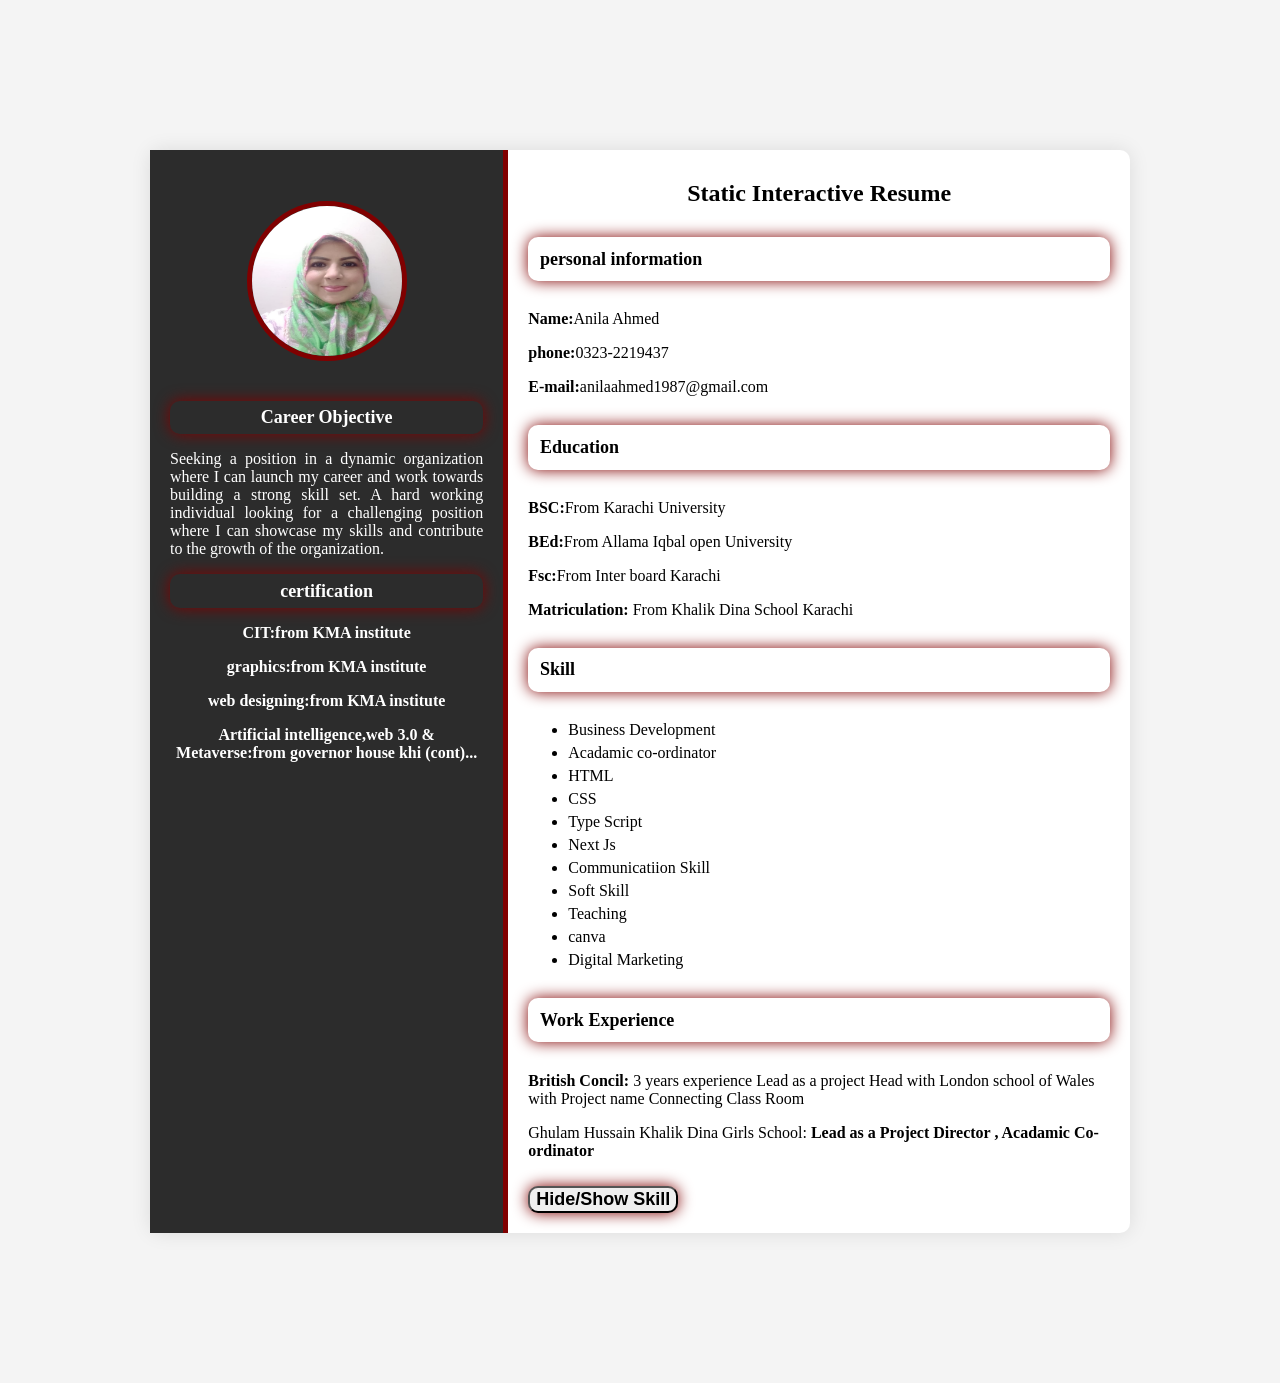
<file: mile stone 1,2 static resume/index.html>
<!DOCTYPE html>
<html lang="en">
<head>
     <title>Static interactive resume</title>
    <link rel="stylesheet" href="style.css">
    
</head>
<body>
    
    <div class="resume-container">
        <!-- left section -->
         <div class="left-section">
            <img src="anila preply pic.jpg" alt="profile picture"class="profile-pic">

            <section id="objective">
                <h3 style="color:white;">Career Objective</h3>
                <p style="text-align: justify;hyphens: auto;">Seeking a position in a dynamic organization where I can launch my career and work towards building a strong skill set. A hard working individual looking for a challenging position where I can showcase my skills and contribute to the growth of the organization.</p>
            </section>

            <section id="certification">
            <h3 style="color: white;">certification</h3>
            <p><b>CIT:from KMA institute</b></p>
            <p><b>graphics:from KMA institute</b></p>
            <p><b>web designing:from KMA institute</b></p>
            <p><b>Artificial intelligence,web 3.0 & Metaverse:from governor house khi (cont)...</b></p>
            </section>

            
         </div>
         <!-- right section -->
          <div class="right-section">
            <h1>Static Interactive Resume</h1>
            <!-- personal information -->
             <section id="personal information">
             <h3>personal information</h3>
             <p><b>Name:</b>Anila Ahmed</p>
             <p><b>phone:</b>0323-2219437</p>
             <p><b>E-mail:</b>anilaahmed1987@gmail.com<a href="mailto:anilaahmed1987@gmail.com"></a></p>
             </section>
             <!-- Education Section -->
              <section id="education">
                <h3>Education</h3>
                <p><b>BSC:</b>From Karachi University</p>
                <p><b>BEd:</b>From Allama Iqbal open University</p>
                <p><b>Fsc:</b>From Inter board Karachi</p>
                <p><b>Matriculation:</b> From Khalik Dina School Karachi</p>
              </section>
              <!-- SKILL SECTION -->
               <section id="skill">
                <h3>Skill</h3>
                <ul>
                    <li>Business Development</li>
                    <li>Acadamic co-ordinator</li>
                    <li>HTML</li>
                    <li>CSS</li>
                    <li>Type Script</li>
                    <li>Next Js</li>
                    <li>Communicatiion Skill</li>
                    <li>Soft Skill</li>
                    <li>Teaching</li>
                    <li>canva</li>
                    <li>Digital Marketing</li>


                </ul>
               </section>

               <!-- WORK EXPERIENCE -->
                <section id="work experience">
                    <h3>Work Experience</h3>
                    <p><b>British Concil:</b> 3 years experience Lead as a project Head with London school of Wales with Project name Connecting Class Room</p>
                    <p>Ghulam Hussain Khalik Dina Girls School: <b> Lead as a Project Director , Acadamic Co-ordinator </b></p>

                </section>

                <!-- BUTTON TO TOGGLE SKILL SECTION -->
                 <button id="toggle-skill"><b>Hide/Show Skill</b></button>

          </div>
    </div>
    <script src="script.js"></script>

</body>
</html>
</file>
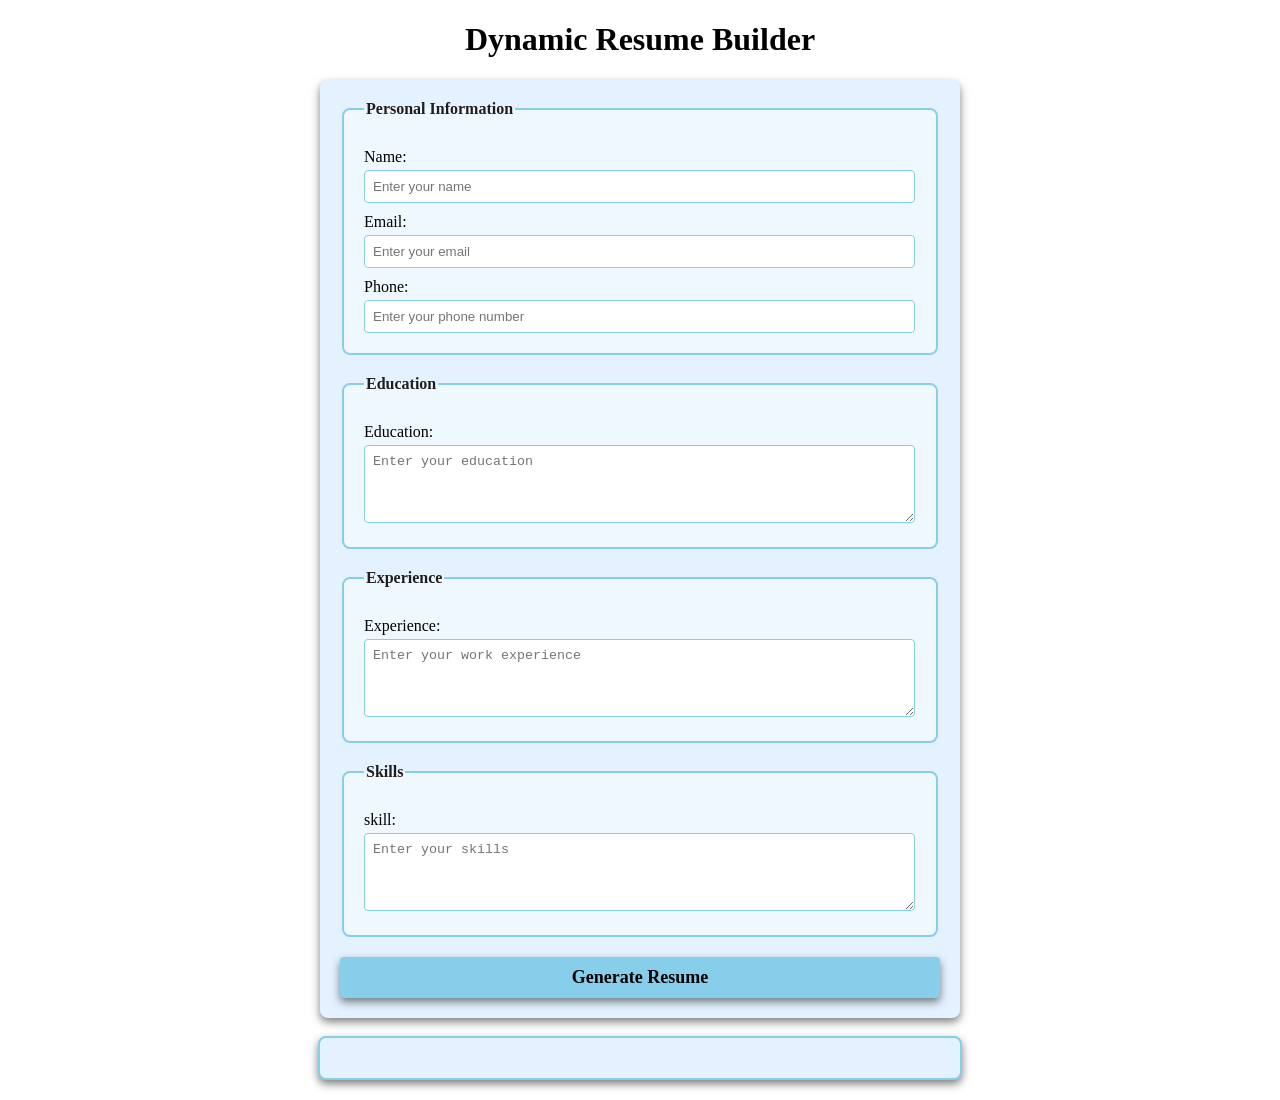
<file: mile stone 3 dynamic resume/index.html>
<!DOCTYPE html>
<html lang="en">
<head>
    <meta charset="UTF-8">
    <meta name="viewport" content="width=device-width, initial-scale=1.0">
    <title>Document</title>
    <link rel="stylesheet" href="style.css">
</head>
<body>
    <h1>Dynamic Resume Builder</h1>
    <form id="resume-form">
    <fieldset>
        <legend>Personal Information</legend>
        <label for="name">Name:</label>
        <input type="text" id="name" placeholder="Enter your name" required>

        <label for="email">Email:</label>
        <input type="email" id="email" placeholder="Enter your email" required>

        <label for="phone">Phone:</label>
        <input type="tel" id="phone" placeholder="Enter your phone number" required>
    </fieldset>

    <fieldset>
        <legend>Education</legend>
        <label for="education">Education:</label>
        <textarea name="" id="education" placeholder="Enter your education" rows="4"  required></textarea>
    </fieldset>

    <fieldset>
        <legend>Experience</legend>
        <label for="experience">Experience:</label>
        <textarea name="" id="experience" placeholder="Enter your work experience" rows="4" required></textarea>
    </fieldset>

    <fieldset>
        <legend>Skills</legend>
        <label for="skills">skill:</label>
        <textarea name="" id="skills" placeholder="Enter your skills" rows="4" required></textarea>
    </fieldset>

    <button type="submit"> <b>Generate Resume </b></button>

    </form>
    <br>
    <!-- dynamic Resume -->
     <div id="resume-display"></div>
     <!-- resume will be generated below -->

     <script src="main.js"></script>

</body>
</html>
</file>
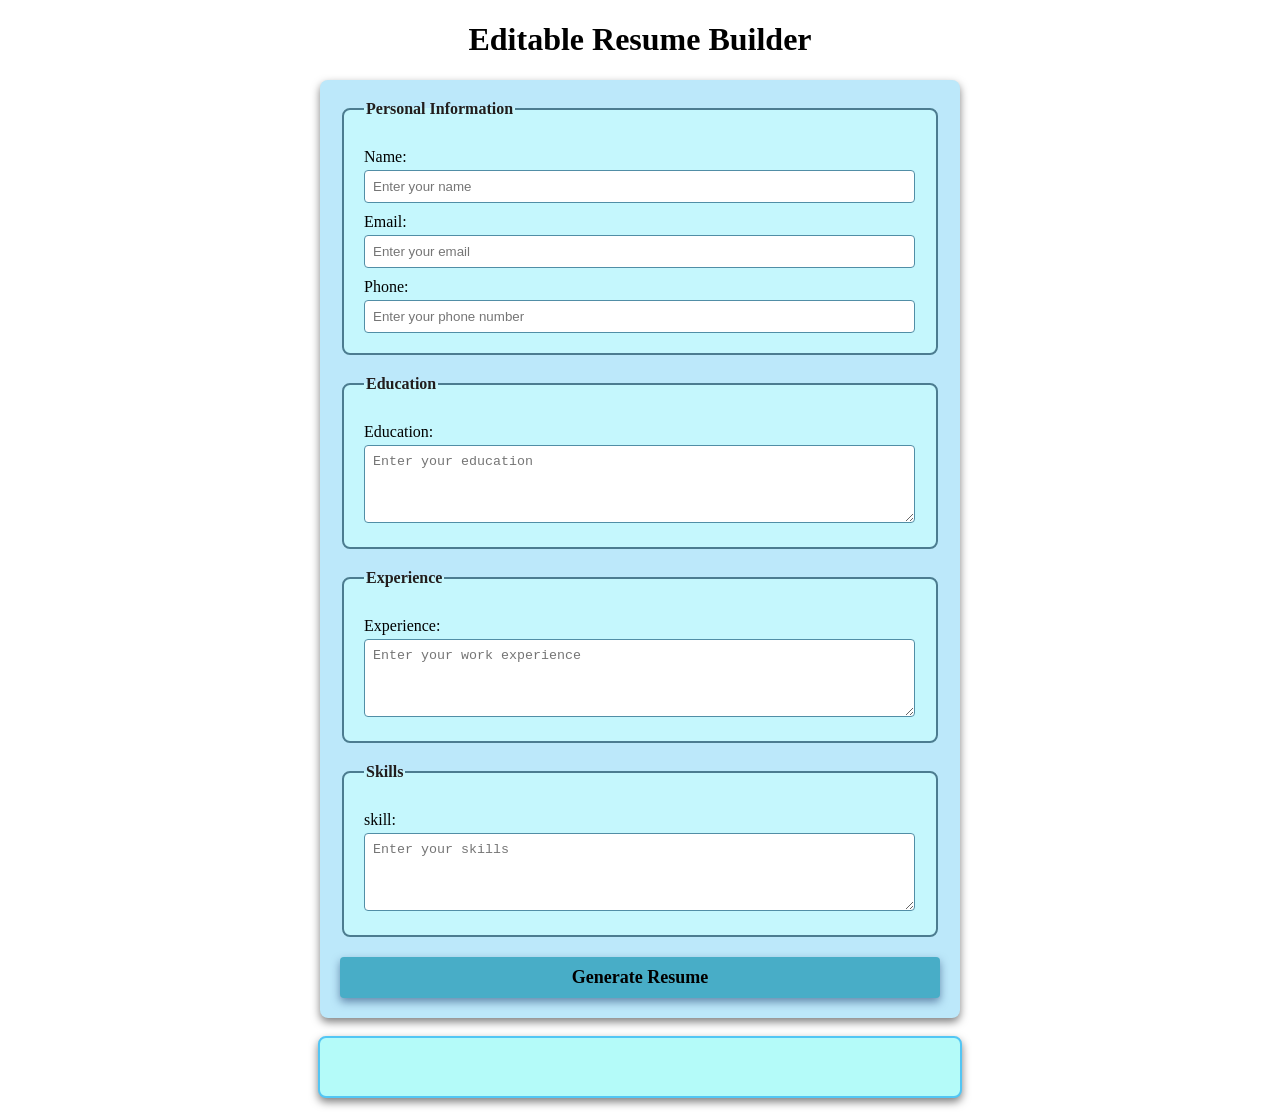
<file: mile stone 4 editable resume/index.html>
<!DOCTYPE html>
<html lang="en">
<head>
    <meta charset="UTF-8">
    <meta name="viewport" content="width=device-width, initial-scale=1.0">
    <title>Editable Resume Builder</title>
    <link rel="stylesheet" href="style.css">
</head>
<body>
    <h1>Editable Resume Builder</h1>
    <form id="resume-form">
    <fieldset>
        <legend>Personal Information</legend>
        <label for="name">Name:</label>
        <input type="text" id="name" placeholder="Enter your name" required>

        <label for="email">Email:</label>
        <input type="email" id="email" placeholder="Enter your email" required>

        <label for="phone">Phone:</label>
        <input type="tel" id="phone" placeholder="Enter your phone number" required>
    </fieldset>

    <fieldset>
        <legend>Education</legend>
        <label for="education">Education:</label>
        <textarea name="" id="education" placeholder="Enter your education" rows="4 required"></textarea>
    </fieldset>

    <fieldset>
        <legend>Experience</legend>
        <label for="experience">Experience:</label>
        <textarea name="" id="experience" placeholder="Enter your work experience" rows="4 required"></textarea>
    </fieldset>

    <fieldset>
        <legend>Skills</legend>
        <label for="skills">skill:</label>
        <textarea name="" id="skills" placeholder="Enter your skills" rows="4 required"></textarea>
    </fieldset>

    <button type="submit"> <b>Generate Resume </b></button>

    </form>
    <br>
    <!-- Editable Resume -->
     <div id="resume-display" contenteditable="true"></div>
     <!--Editable resume will be generated below -->

     <script src="main.js"></script>

</body>
</html>
</file>
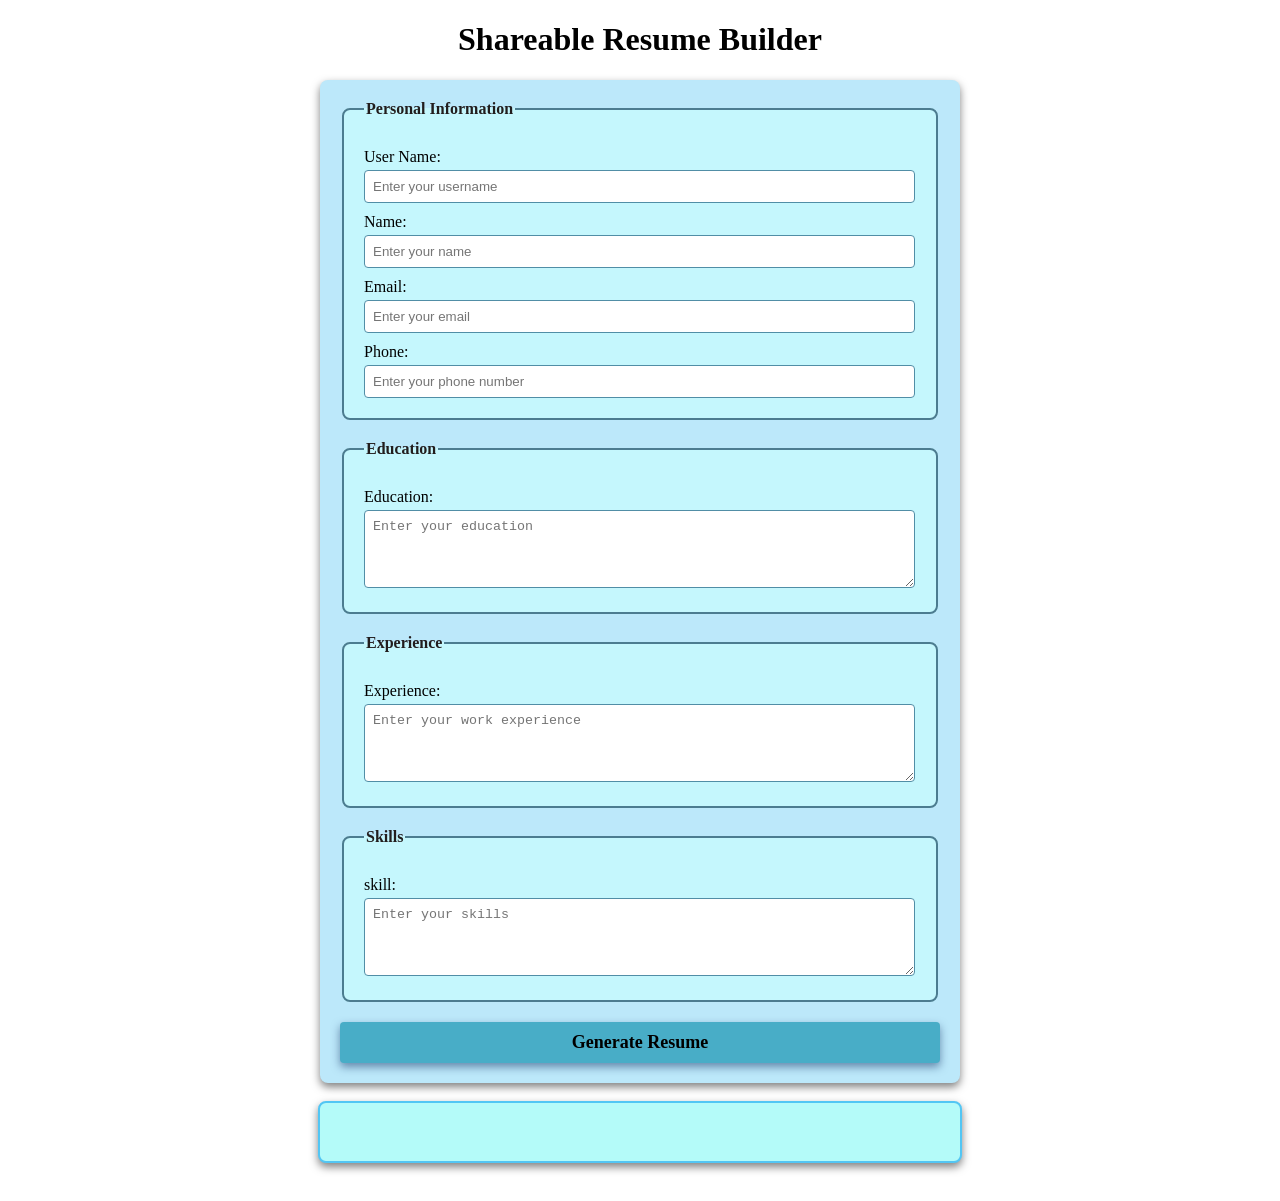
<file: mile stone 5 shareable resume/index.html>
<!DOCTYPE html>
<html lang="en">
<head>
    <meta charset="UTF-8">
    <meta name="viewport" content="width=device-width, initial-scale=1.0">
    <title>Shareable Resume Builder</title>
    <link rel="stylesheet" href="style.css">
</head>
<body>
    <h1>Shareable Resume Builder</h1>
    <form id="resume-form">
    <fieldset>
        <legend>Personal Information</legend>

        <label for="username"> User Name:</label>
        <input type="text" id="username" placeholder="Enter your username" required>
        
        <label for="name">Name:</label>
        <input type="text" id="name" placeholder="Enter your name" required>

        <label for="email">Email:</label>
        <input type="email" id="email" placeholder="Enter your email" required>

        <label for="phone">Phone:</label>
        <input type="tel" id="phone" placeholder="Enter your phone number" required>
    </fieldset>

    <fieldset>
        <legend>Education</legend>
        <label for="education">Education:</label>
        <textarea name="" id="education" placeholder="Enter your education" rows="4 required"></textarea>
    </fieldset>

    <fieldset>
        <legend>Experience</legend>
        <label for="experience">Experience:</label>
        <textarea name="" id="experience" placeholder="Enter your work experience" rows="4 required"></textarea>
    </fieldset>

    <fieldset>
        <legend>Skills</legend>
        <label for="skills">skill:</label>
        <textarea name="" id="skills" placeholder="Enter your skills" rows="4 required"></textarea>
    </fieldset>

    <button type="submit"> <b>Generate Resume </b></button>
   

    </form>
    <br>
    <!-- Shareable Resume -->
     <div id="resume-display" contenteditable="true">
     
    </div>
    <!--shareable resume will be generated below -->

    <br>
    <!-- section for the shareable link and down load option -->

     <div id="shareable-link-container" style="display: none;">
        <h2>Shareable link</h2>
        <p>Here is a unique link to view or edit your resume:</p>
        <a href="#" id="shareable-link" target="_blank"></a>
        <br>
        <button id="download-pdf"><b>Download As PDF</b></button>
        


     </div>

     <script src="main.js"></script>

</body>
</html>
</file>
<file: mile stone 1,2 static resume/style.css>
body{
    font-family: 'Times New Roman', Times, serif;
    background-color: #f4f4f4;
    margin: 0;
    padding: 150px;

}
.resume-container{
    display:flex;
    flex-direction: row;
    background-color: white;
    width: 100%;
    margin:0 auto;
     border-radius:10px ;
     box-shadow:0 0 20px rgba(0, 0, 0, 0.1);
}
.left-section{
    background-color: #2c2c2c;
    color: white;
    padding: 20px;
    width: 35%;
    text-align: center;
    border-right: 5px solid maroon;


}
.profile-pic{
    width: 150px;
    height: 150px;
    margin-top: 10%;
    border-radius: 50%;
    border: 5px solid maroon;
    margin-bottom :20px;
    
}

h1 {
    font-size: 24px;
     margin:10px 0;
    margin-bottom:30px;
    text-align: center;
}

h3{
    font-size: 18px;
    padding: 2%;
    margin: 20px 0 10px;
    color: black;
    border-radius: 10px;
    box-shadow: 0 0 15px maroon;
    margin-top: 5%;
    margin-bottom: 5%;

}
ul  {
    list-style-type:fill round;
    padding: 10;
    margin: 10px 0 ;
}
ul li {
    margin: 5px 0;
}



/* right side styling */





.right-section {
    padding: 20px;
    width: 65%;


    
     
}

button{
    font-family: Arial,sans-serif;
    border-radius: 10px;
    box-shadow: 0 0 15px maroon;
    cursor: pointer;
    margin-top: 10px;
    font-size: 18px;
}
button:hover{
    background-color: rosybrown;

}
</file>
<file: mile stone 3 dynamic resume/style.css>
/* Styling form and resume sections

body {
    font-family: 'Times New Roman', Times, serif;
    margin: 20px;
    padding: 0;
    background-color: white;
}

form {
    margin: auto;
    background-color: rgb(188, 232, 250);
    border-radius: 8px;
    box-shadow: 0 4px 8px rgba(0, 0, 0, 0.5);
    padding: 20px;
    max-width: 600px;
}

h1 {
    text-align: center;
    color: black;
}

fieldset {
    border: 2px solid rgb(76, 124, 144);
    border-radius: 8px;
    padding: 20px;
    margin-bottom: 20px;
    background-color: rgb(197, 247, 253);
}

legend {
    font-weight: bold;
    text-align: left;
    color: rgb(34, 29, 29);
}

label {
    display: block;
    margin-top: 10px;
    color: black;

}

input,textarea {
    margin-top: 4px;
    padding: 8px;
    width: calc(100% - 1px);
    border: 1px solid rgb(81, 142, 166);
    border-radius: 4px;
    box-sizing: border-box;
}

button {
    display: block;
    width: 100%;
    background-color: rgb(72, 173, 199);
    color: black;
    border: none;
    border-radius: 4px;
    box-shadow: 0 4px 8px rgba(14, 44, 95, 0.5);
    margin-top: 10px;
    font-size: 18px;
    font-family: 'Times New Roman', Times, serif;
    padding: 10px;
    cursor: pointer;
}

button:hover {
    color: blue;
}

#resume-display {
    max-width: 600px;
    margin: auto;
    padding: 20px;
    border: 2px solid rgb(82, 198, 244);
    border-radius: 8px;
    background-color: rgb(180, 251, 249);
    box-shadow: 0 4px 8px rgba(0, 0, 0, 0.5);
}

#resume-display h2 {
    color: black;
} */






/* Styling form and resume sections */

body {
    font-family: 'Times New Roman', Times, serif;
    margin: 20px;
    padding: 0;
    background-color: white;
}

form {
    margin: auto;
    background-color: rgb(228, 242, 255);
    border-radius: 8px;
    box-shadow: 0 4px 8px rgba(0, 0, 0, 0.5);
    padding: 20px;
    max-width: 600px;
}

h1 {
    text-align: center;
    color: black;
}

fieldset {
    border: 2px solid skyblue;
    border-radius: 8px;
    padding: 20px;
    margin-bottom: 20px;
    background-color: aliceblue;
}

legend {
    font-weight: bold;
    text-align: left;
    color: rgb(34, 29, 29);
}

label {
    display: block;
    margin-top: 10px;
    color: black;

}

input,textarea {
    margin-top: 4px;
    padding: 8px;
    width: calc(100% - 1px);
    border: 1px solid skyblue;
    border-radius: 4px;
    box-sizing: border-box;
}

button {
    display: block;
    width: 100%;
    background-color: skyblue;
    color: black;
    border: none;
    border-radius: 4px;
    box-shadow: 0 4px 8px rgba(0, 0, 0, 0.5);
    margin-top: 10px;
    font-size: 18px;
    font-family: 'Times New Roman', Times, serif;
    padding: 10px;
    cursor: pointer;
}

button :hover {
    color: blue;
}

#resume-display {
    max-width: 600px;
    margin: auto;
    padding: 20px;
    border: 2px solid skyblue;
    border-radius: 8px;
    background-color: rgb(228, 242, 255);
    box-shadow: 0 4px 8px rgba(0, 0, 0, 0.5);
}

#resume-display h2 {
    color: black;
}
</file>
<file: mile stone 4 editable resume/style.css>
/* Styling form and resume sections */

body {
    font-family: 'Times New Roman', Times, serif;
    margin: 20px;
    padding: 0;
    background-color: white;
}

form {
    margin: auto;
    background-color: rgb(188, 232, 250);
    border-radius: 8px;
    box-shadow: 0 4px 8px rgba(0, 0, 0, 0.5);
    padding: 20px;
    max-width: 600px;
}

h1 {
    text-align: center;
    color: black;
}

fieldset {
    border: 2px solid rgb(76, 124, 144);
    border-radius: 8px;
    padding: 20px;
    margin-bottom: 20px;
    background-color: rgb(197, 247, 253);
}

legend {
    font-weight: bold;
    text-align: left;
    color: rgb(34, 29, 29);
}

label {
    display: block;
    margin-top: 10px;
    color: black;

}

input,textarea {
    margin-top: 4px;
    padding: 8px;
    width: calc(100% - 1px);
    border: 1px solid rgb(81, 142, 166);
    border-radius: 4px;
    box-sizing: border-box;
}

button {
    display: block;
    width: 100%;
    background-color: rgb(72, 173, 199);
    color: black;
    border: none;
    border-radius: 4px;
    box-shadow: 0 4px 8px rgba(14, 44, 95, 0.5);
    margin-top: 10px;
    font-size: 18px;
    font-family: 'Times New Roman', Times, serif;
    padding: 10px;
    cursor: pointer;
}

button:hover {
    color: blue;
}

#resume-display {
    max-width: 600px;
    margin: auto;
    padding: 20px;
    border: 2px solid rgb(82, 198, 244);
    border-radius: 8px;
    background-color: rgb(180, 251, 249);
    box-shadow: 0 4px 8px rgba(0, 0, 0, 0.5);
    /* Making the resume editable */
    outline: none;
}

#resume-display h2 {
    color: black;
}
</file>
<file: mile stone 5 shareable resume/style.css>
/* Styling form and resume sections */

body {
    font-family: 'Times New Roman', Times, serif;
    margin: 20px;
    padding: 0;
    background-color: white;
}

form {
    margin: auto;
    background-color: rgb(188, 232, 250);
    border-radius: 8px;
    box-shadow: 0 4px 8px rgba(0, 0, 0, 0.5);
    padding: 20px;
    max-width: 600px;
}

h1 {
    text-align: center;
    color: black;
}

fieldset {
    border: 2px solid rgb(76, 124, 144);
    border-radius: 8px;
    padding: 20px;
    margin-bottom: 20px;
    background-color: rgb(197, 247, 253);
}

legend {
    font-weight: bold;
    text-align: left;
    color: rgb(34, 29, 29);
}

label {
    display: block;
    margin-top: 10px;
    color: black;

}

input,textarea {
    margin-top: 4px;
    padding: 8px;
    width: calc(100% - 1px);
    border: 1px solid rgb(81, 142, 166);
    border-radius: 4px;
    box-sizing: border-box;
}

button {
    display: block;
    width: 100%;
    background-color: rgb(72, 173, 199);
    color: black;
    border: none;
    border-radius: 4px;
    box-shadow: 0 4px 8px rgba(14, 44, 95, 0.5);
    margin-top: 10px;
    font-size: 18px;
    font-family: 'Times New Roman', Times, serif;
    padding: 10px;
    cursor: pointer;
}

button:hover {
    color: blue;
}

#resume-display {
    max-width: 600px;
    margin: auto;
    padding: 20px;
    border: 2px solid rgb(82, 198, 244);
    border-radius: 8px;
    background-color: rgb(180, 251, 249);
    box-shadow: 0 4px 8px rgba(0, 0, 0, 0.5);
    /* Making the resume editable */
    outline: none;
}

#resume-display h2 {
    color: black;
}
</file>
